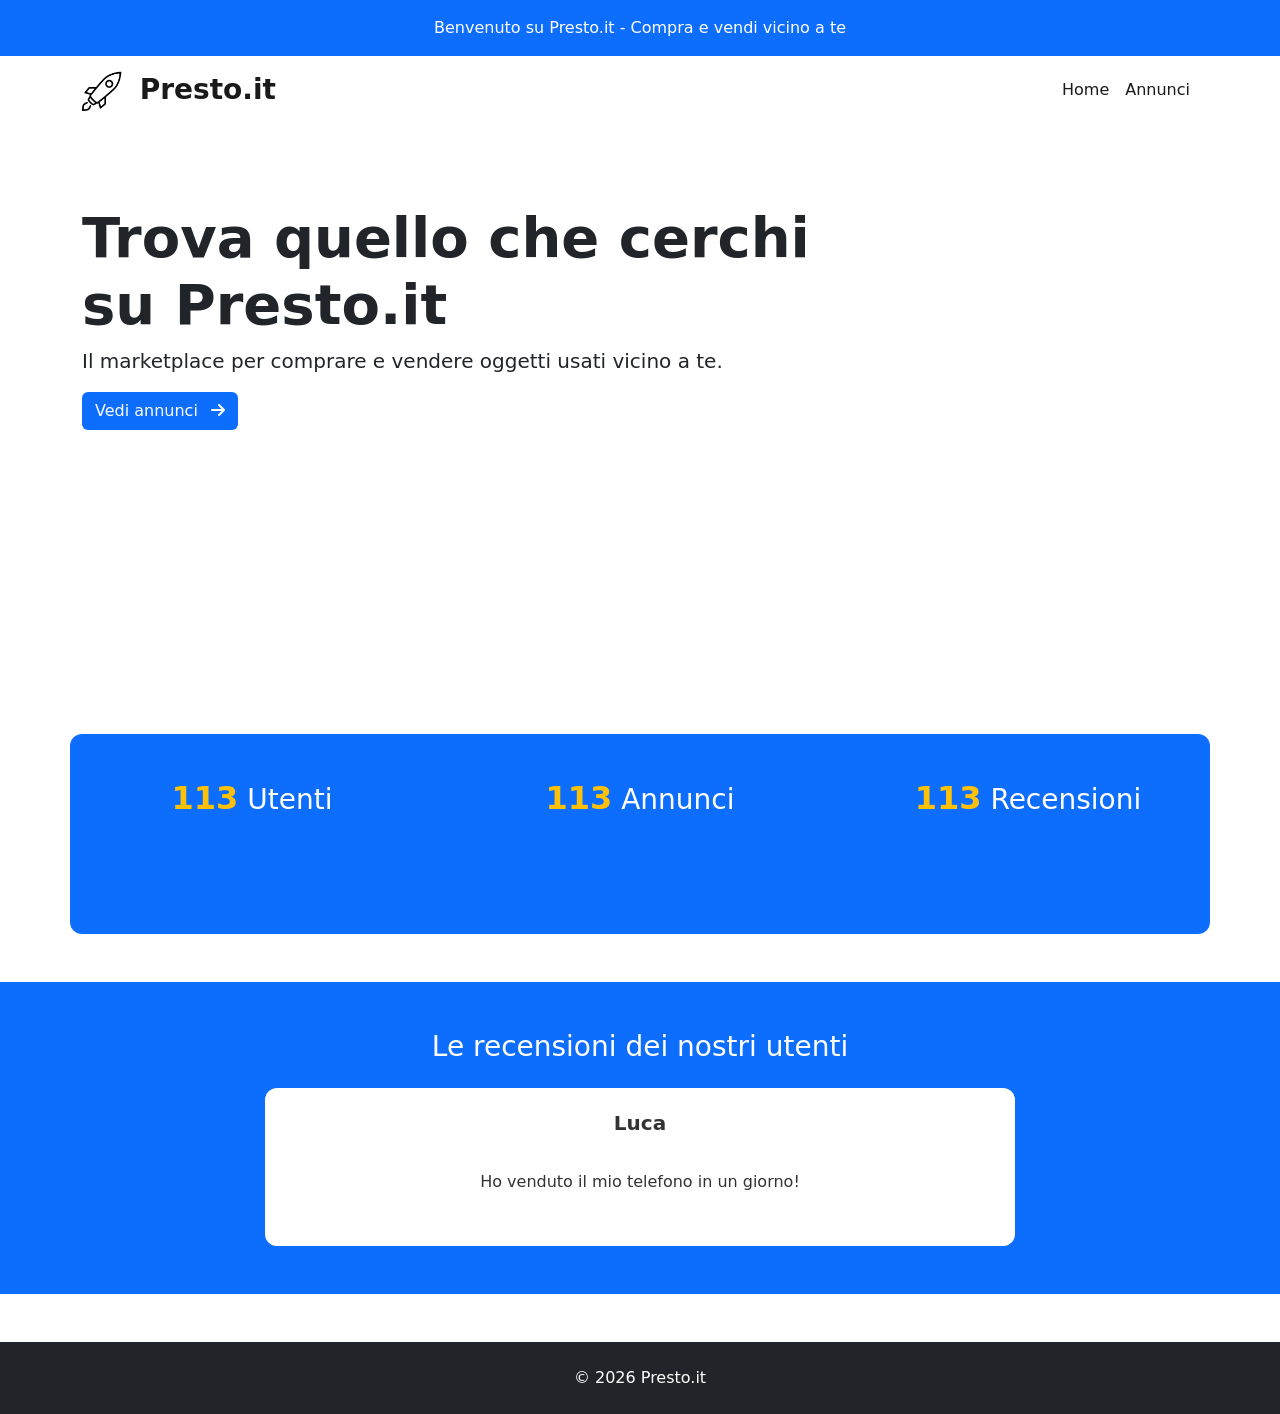
<file: index.html>
<!DOCTYPE html>
<html lang="it">
<head>
  <meta charset="UTF-8">
  <meta name="viewport" content="width=device-width, initial-scale=1.0">
  <title>Presto.it</title>
  <link href="https://cdn.jsdelivr.net/npm/bootstrap@5.3.3/dist/css/bootstrap.min.css" rel="stylesheet">
  <link rel="stylesheet" href="style.css">
</head>
<body>

  <!DOCTYPE html>
<html lang="it">
<head>
  <meta charset="UTF-8">
  <meta name="viewport" content="width=device-width, initial-scale=1.0">
  <title>Presto.it</title>
  <link href="https://cdn.jsdelivr.net/npm/bootstrap@5.3.3/dist/css/bootstrap.min.css" rel="stylesheet">
  <link rel="stylesheet" href="https://cdnjs.cloudflare.com/ajax/libs/font-awesome/6.5.1/css/all.min.css">
  <link rel="stylesheet" href="style.css">
</head>
<body>

  <!-- First Navbar (promo) -->
  <nav class="navbar d-none d-md-block bg-first-custom" data-bs-theme="dark">
    <div class="container">
      <ul class="navbar-nav mx-auto">
        <li class="nav-item">
          <a class="nav-link active" href="#">Benvenuto su Presto.it - Compra e vendi vicino a te</a>
        </li>
      </ul>
    </div>
  </nav>

  <!-- Second Navbar -->
  <nav class="navbar navbar-expand-lg sticky-top" id="navbarColor">
    <div class="container">
      <a class="navbar-brand fw-bold fs-3 linkColor" href="./index.html">
        <img src="./media/logo-g.jpg" alt="logo" class="logo" id="logo_navbar">
        Presto.it
      </a>

      <button class="navbar-toggler" type="button" data-bs-toggle="collapse" data-bs-target="#navbarSupportedContent">
        <i class="fa-solid fa-bars linkColor"></i>
      </button>

      <div class="collapse navbar-collapse" id="navbarSupportedContent">
        <ul class="navbar-nav ms-auto mb-2 mb-lg-0">
          <li class="nav-item">
            <a class="nav-link active linkColor" href="./index.html">Home</a>
          </li>
          <li class="nav-item">
            <a class="nav-link linkColor" href="./shop.html">Annunci</a>
          </li>
        </ul>
      </div>
    </div>
  </nav>

  <!-- Hero -->
  <header class="container margin-top-custom">
    <div class="row h-100 align-items-center">
      <div class="col-12 col-md-8 text-center text-md-start">
        <h1 class="display-4 fw-bold">Trova quello che cerchi su Presto.it</h1>
        <p class="lead">Il marketplace per comprare e vendere oggetti usati vicino a te.</p>
        <a href="./shop.html" class="btn btn-6 bg-accent-custom">
          Vedi annunci <i class="fa-solid fa-arrow-right ms-2"></i>
        </a>
      </div>
    </div>
  </header>

  <!-- Incremental numbers -->
  <section class="container margin-top-custom bg-first-custom numbers-section mb-5">
    <div class="row h-100 text-white align-items-center text-center">
      <article class="col-12 col-md-4">
        <p class="fs-3">
          <span class="fw-bold fs-2 text-accent-custom" id="numberOne">0</span> Utenti
        </p>
      </article>
      <article class="col-12 col-md-4">
        <p class="fs-3">
          <span class="fw-bold fs-2 text-accent-custom" id="numberTwo">0</span> Annunci
        </p>
      </article>
      <article class="col-12 col-md-4">
        <p class="fs-3">
          <span class="fw-bold fs-2 text-accent-custom" id="numberThree">0</span> Recensioni
        </p>
      </article>
    </div>
  </section>

  <!-- Reviews -->
  <section class="container-fluid">
    <div class="row justify-content-center bg-first-custom py-5">
      <article class="col-12 col-md-8">
        <h3 class="text-center text-white mb-4">Le recensioni dei nostri utenti</h3>

        <div id="myCarousel" class="carousel slide">
          <div class="carousel-inner">
            <!-- slide generate da JS -->
          </div>

          <button class="carousel-control-prev" type="button" data-bs-target="#myCarousel" data-bs-slide="prev">
            <span class="carousel-control-prev-icon" aria-hidden="true"></span>
            <span class="visually-hidden">Previous</span>
          </button>
          <button class="carousel-control-next" type="button" data-bs-target="#myCarousel" data-bs-slide="next">
            <span class="carousel-control-next-icon" aria-hidden="true"></span>
            <span class="visually-hidden">Next</span>
          </button>
        </div>
      </article>
    </div>
  </section>

  <footer class="bg-dark text-white text-center py-4 mt-5">
    <p class="mb-0">© 2026 Presto.it</p>
  </footer>

  <script src="https://cdn.jsdelivr.net/npm/bootstrap@5.3.3/dist/js/bootstrap.bundle.min.js"></script>
  <script src="./script.js"></script>
</body>
</html>
</file>
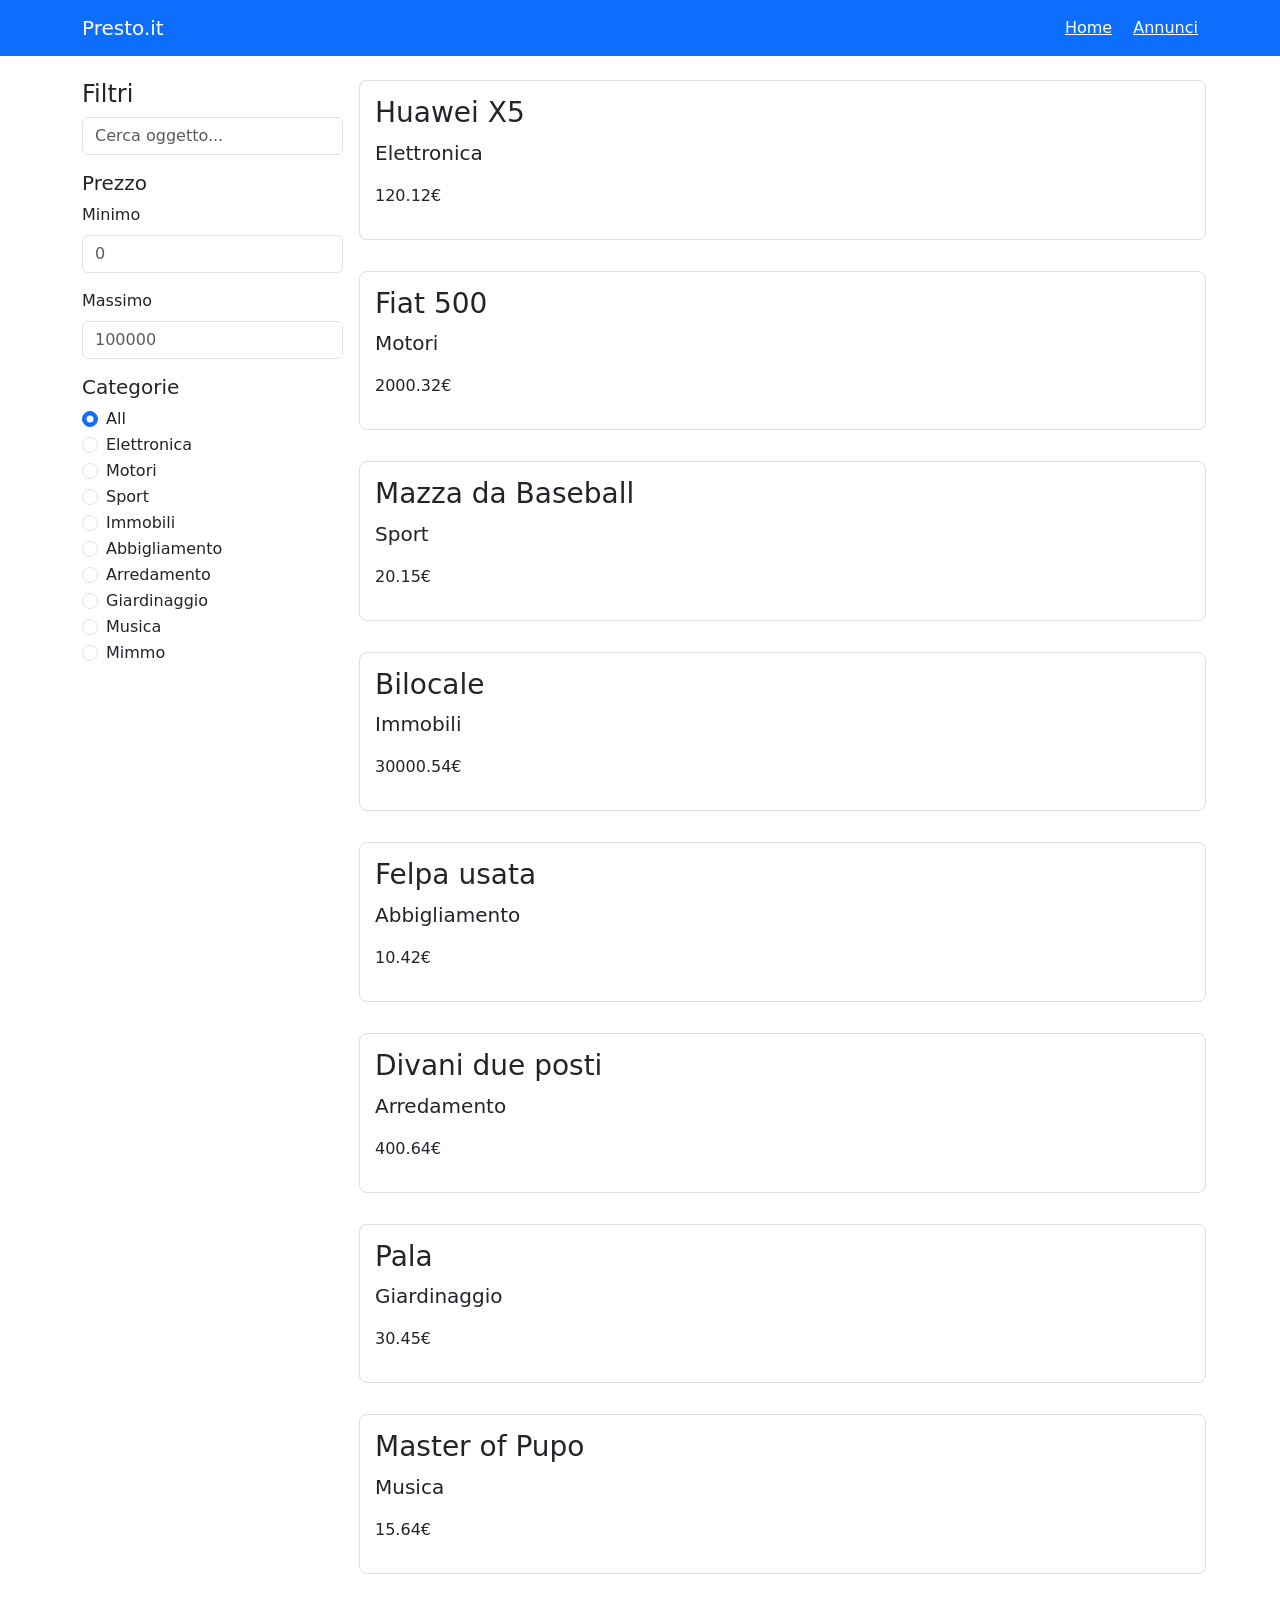
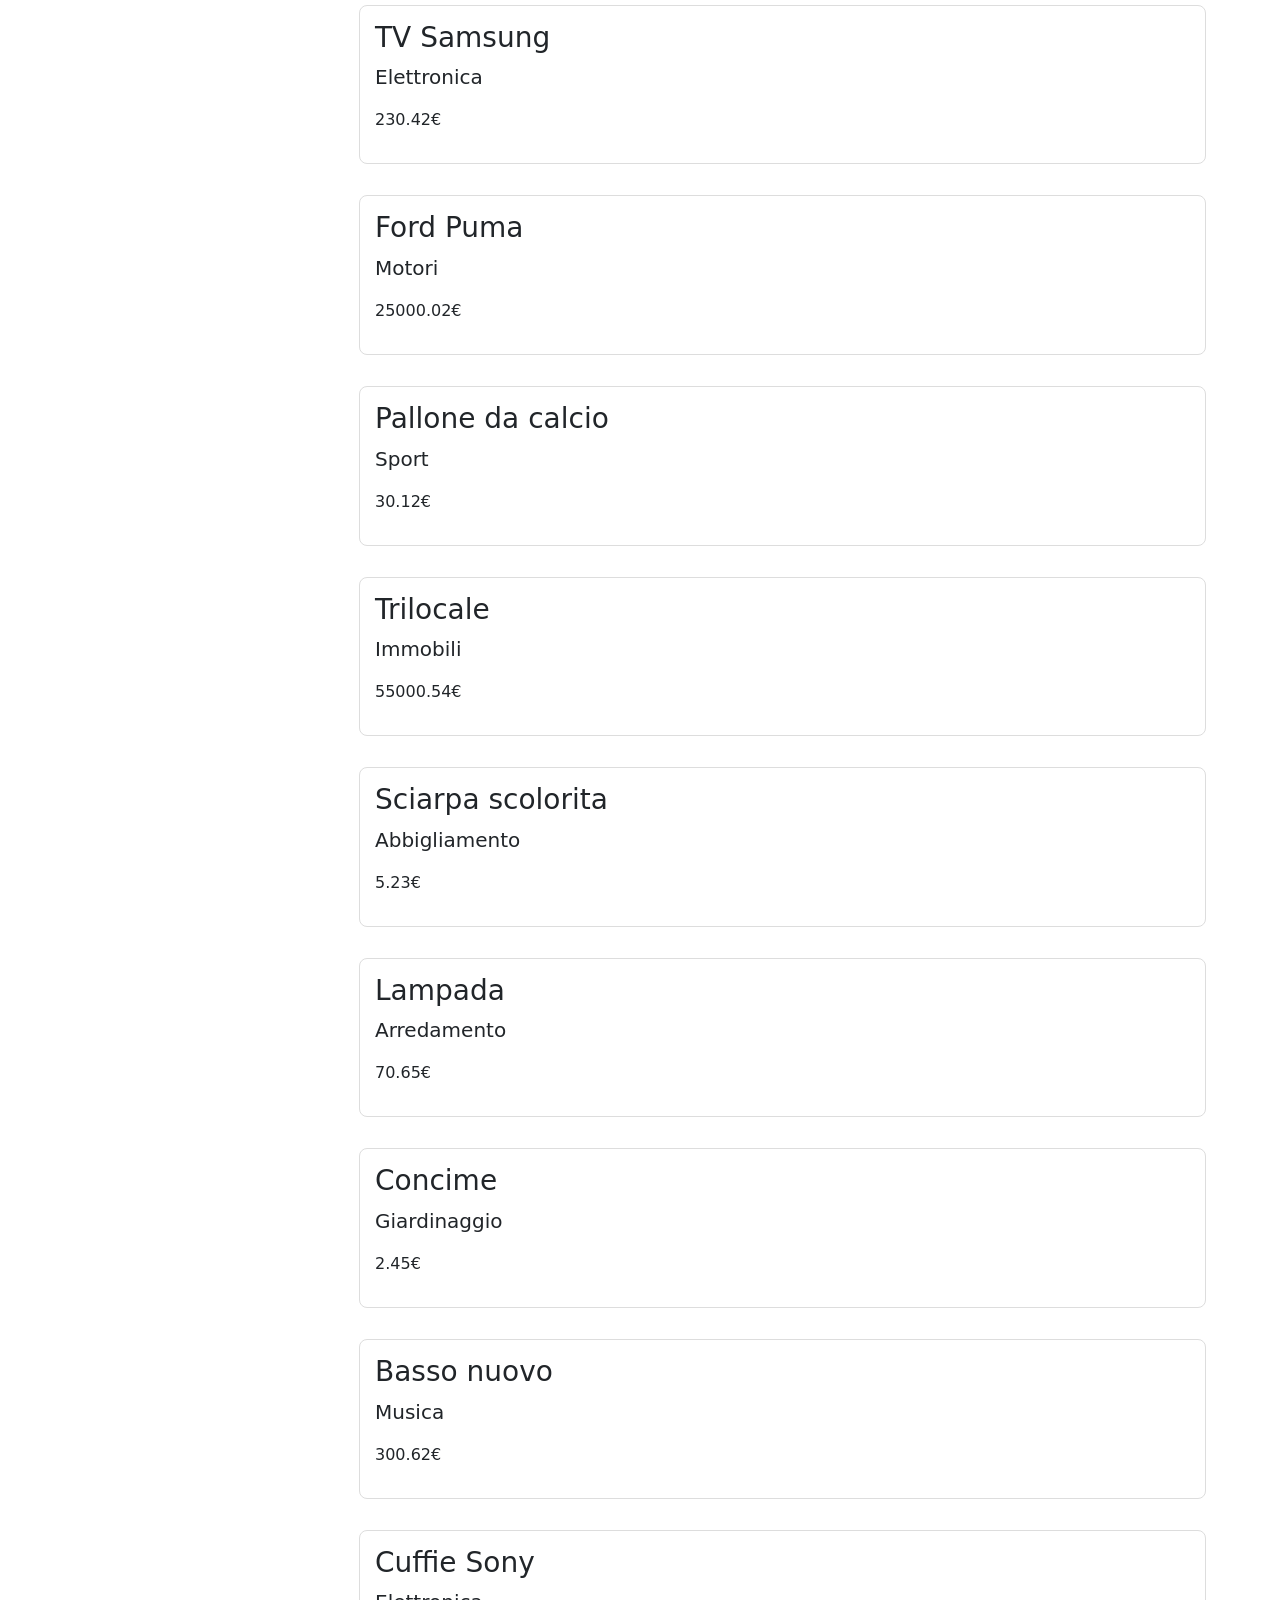
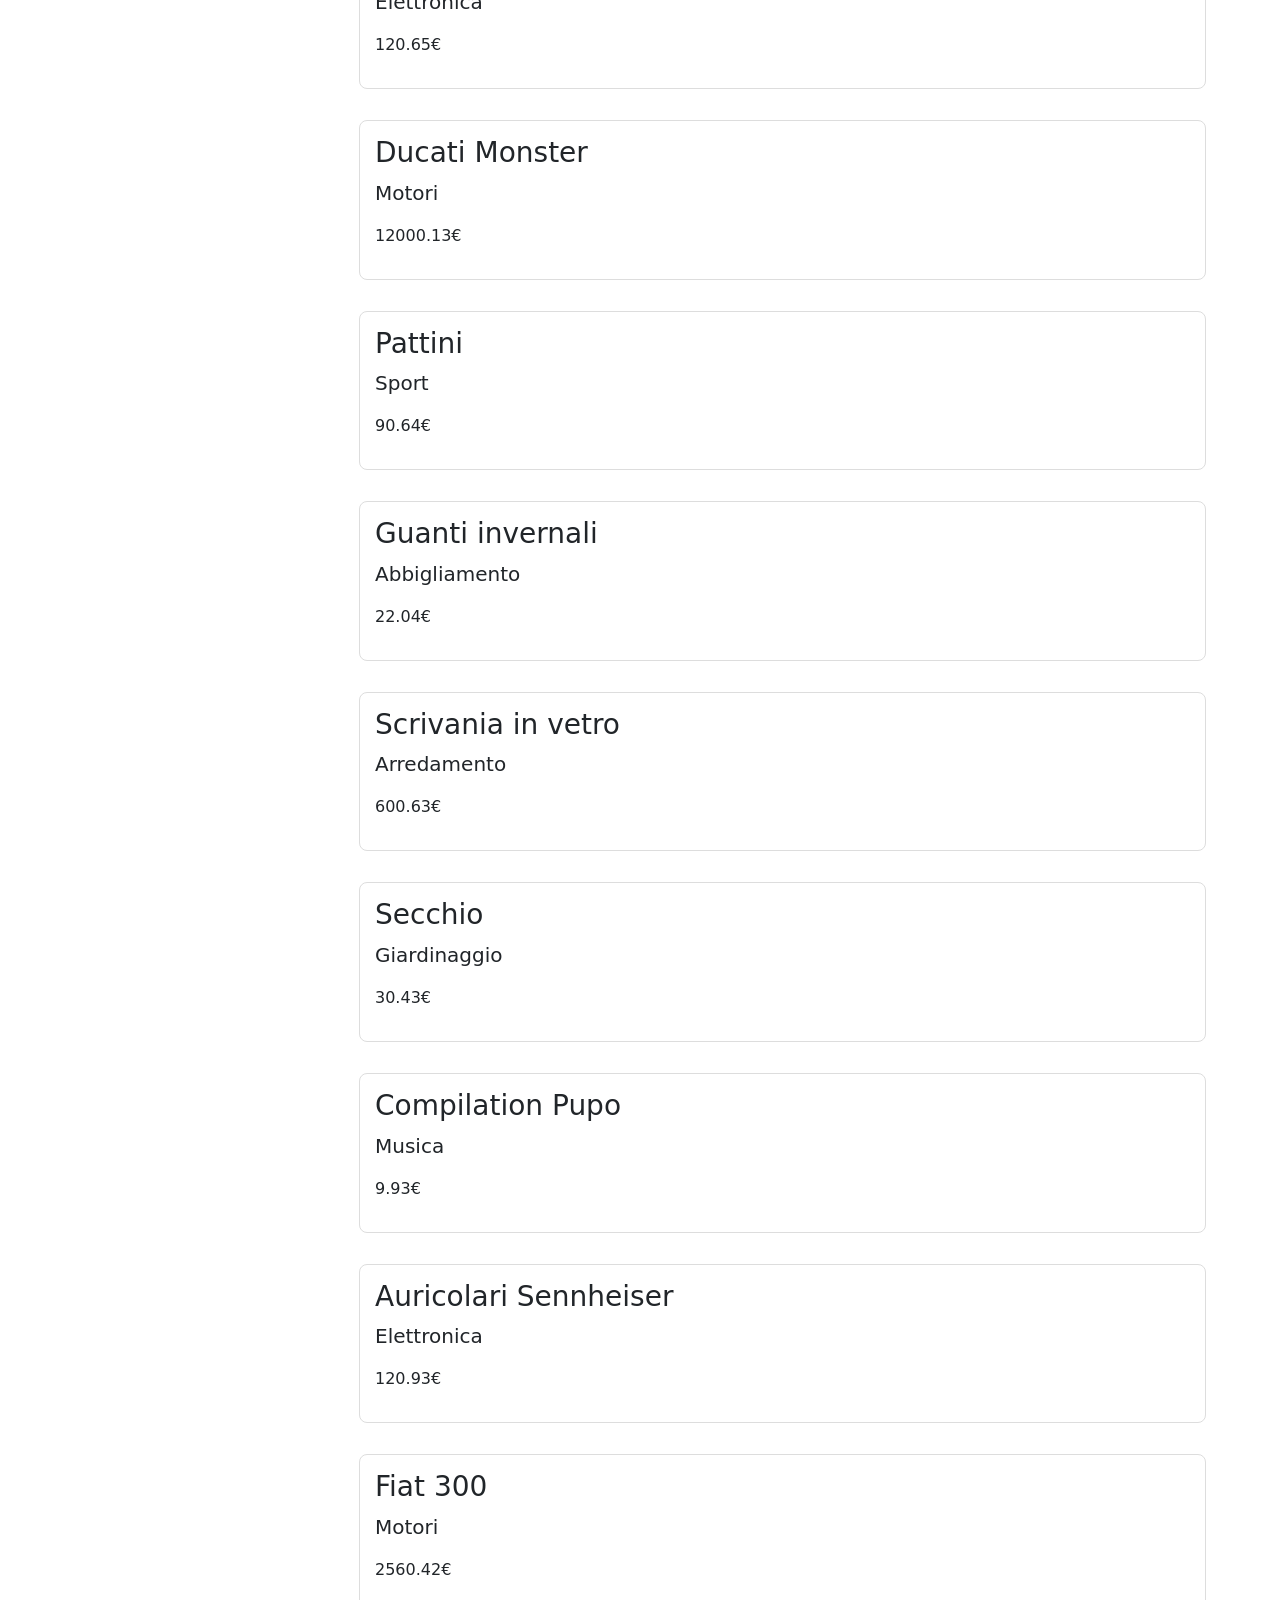
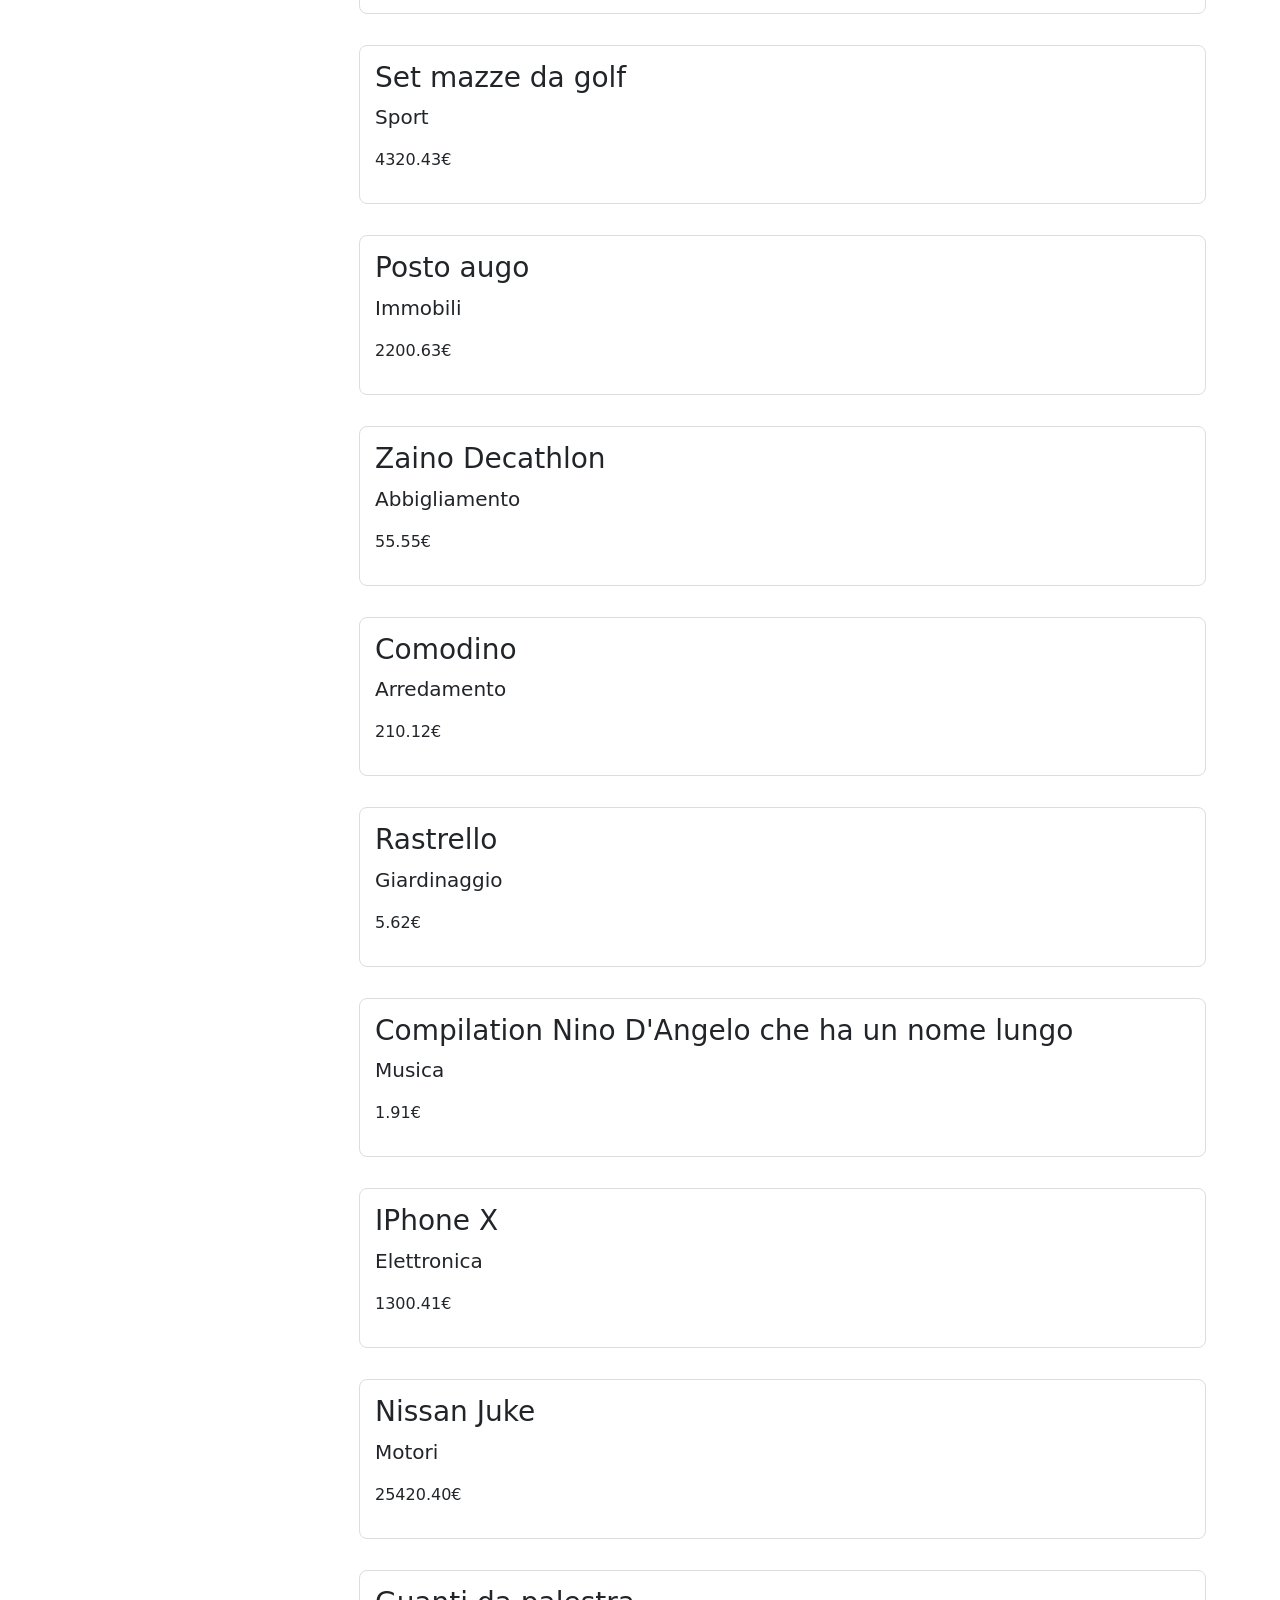
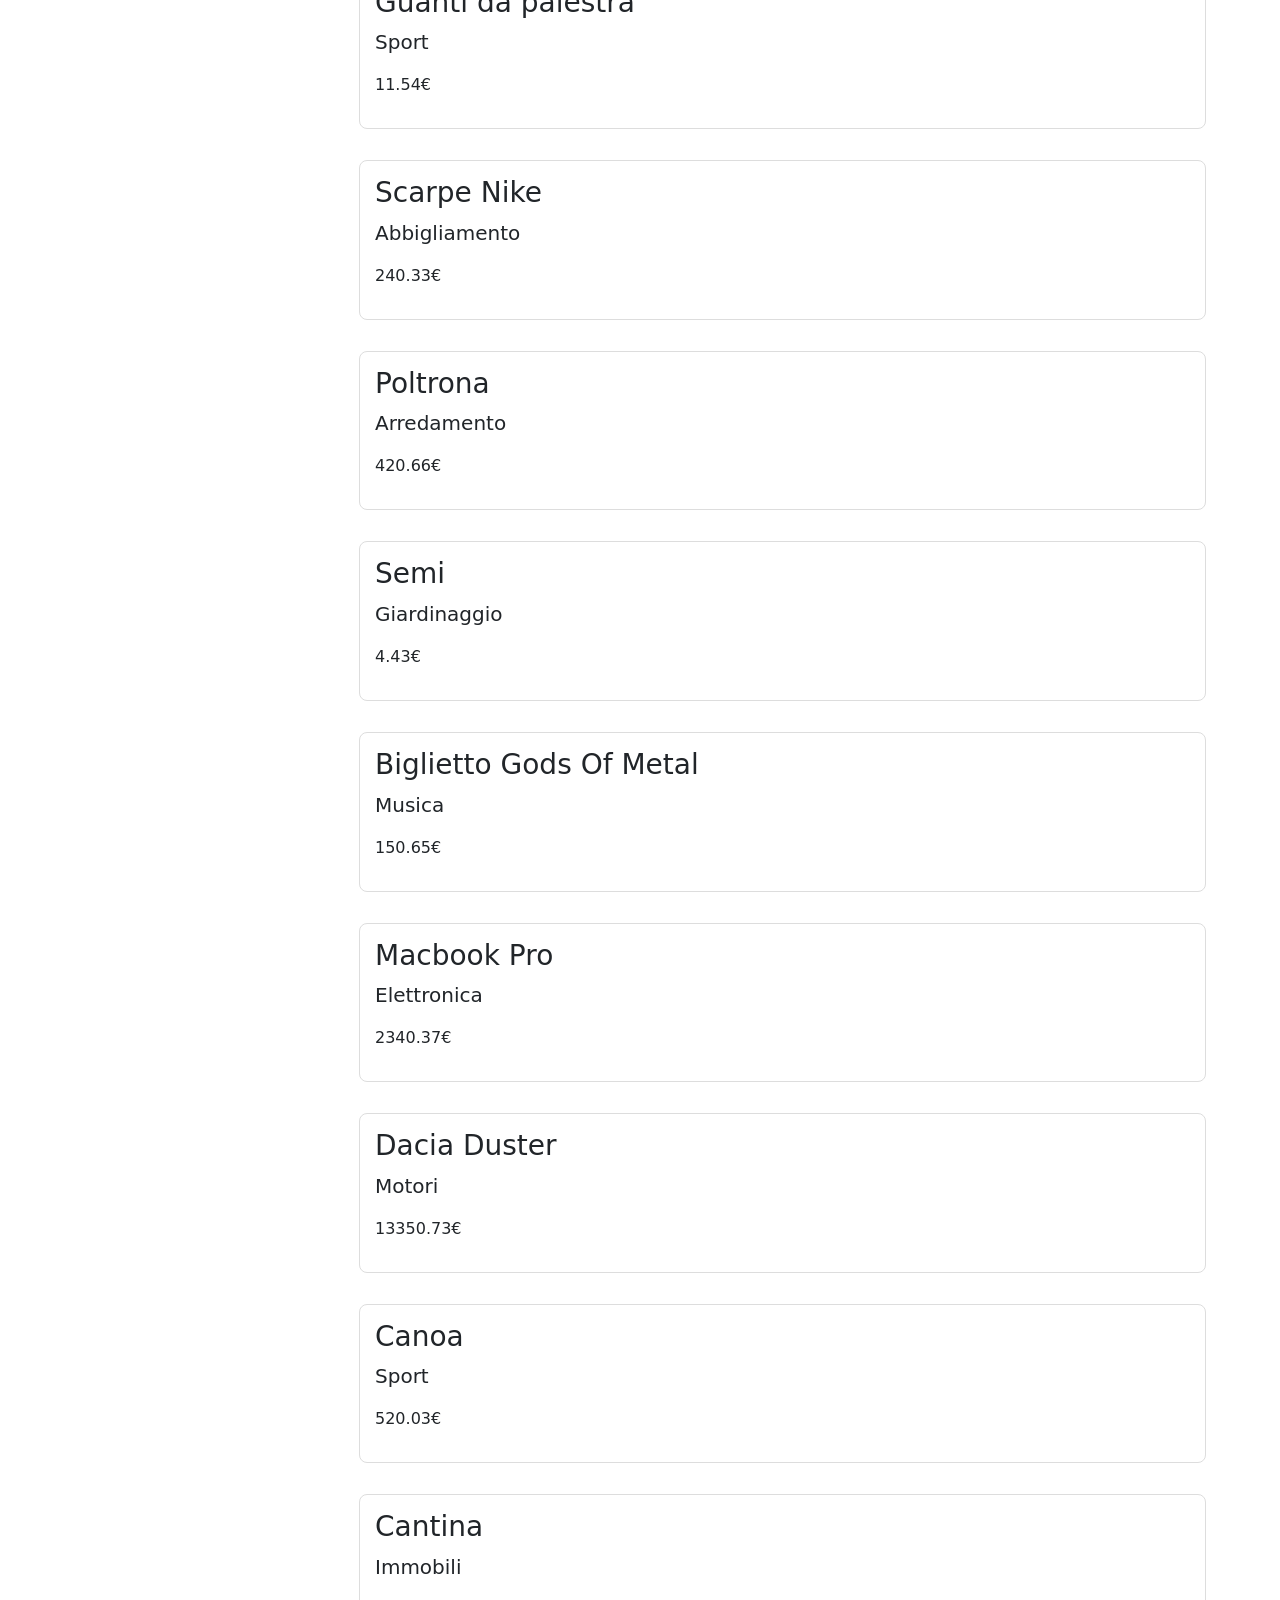
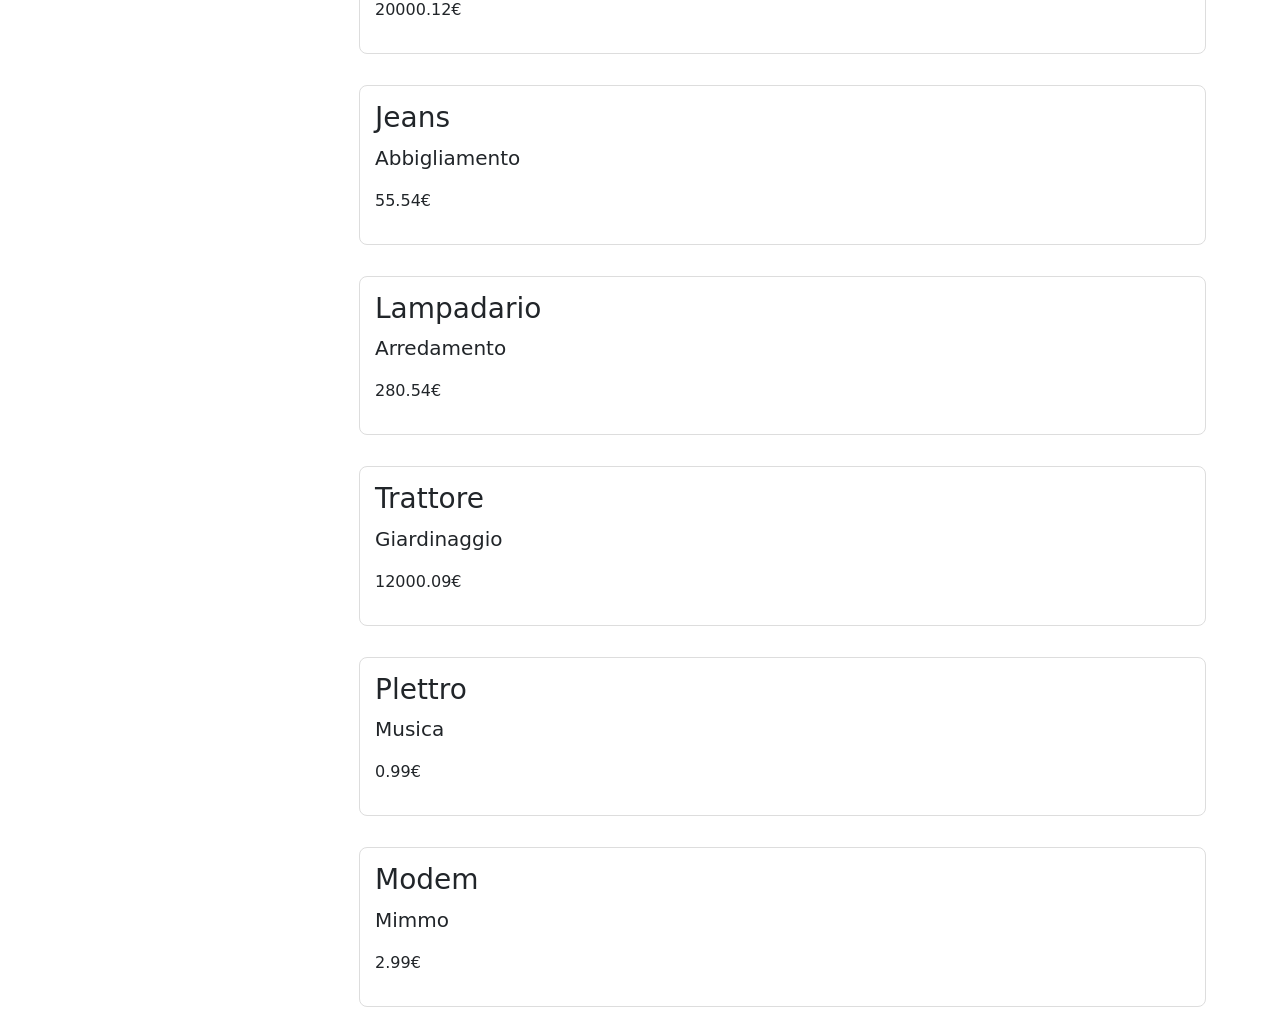
<file: shop.html>
<!DOCTYPE html>
<html lang="it">
<head>
  <meta charset="UTF-8">
  <meta name="viewport" content="width=device-width, initial-scale=1.0">
  <title>Annunci - Presto.it</title>
  <link href="https://cdn.jsdelivr.net/npm/bootstrap@5.3.3/dist/css/bootstrap.min.css" rel="stylesheet">
  <link rel="stylesheet" href="style.css">
</head>
<body>

  <nav class="navbar navbar-dark bg-primary mb-4">
    <div class="container">
      <a class="navbar-brand" href="index.html">Presto.it</a>
      <div>
        <a class="text-white me-3" href="index.html">Home</a>
        <a class="text-white" href="shop.html">Annunci</a>
      </div>
    </div>
  </nav>

  <main class="container">
    <div class="row">

      <aside class="col-12 col-md-3 mb-4">
        <h4>Filtri</h4>

        <!-- RICERCA NOME -->
        <div class="mb-3">
          <input type="text" id="searchInput" class="form-control" placeholder="Cerca oggetto...">
        </div>

        <!-- FILTRO PREZZO -->
        <h5>Prezzo</h5>
        <div class="mb-3">
          <label class="form-label">Minimo</label>
          <input type="number" id="minPrice" class="form-control" placeholder="0" min="0">
        </div>
        <div class="mb-3">
          <label class="form-label">Massimo</label>
          <input type="number" id="maxPrice" class="form-control" placeholder="100000" min="0">
        </div>

        <!-- CATEGORIE -->
        <h5>Categorie</h5>
        <div id="radioWrapper"></div>
      </aside>

      <section class="col-12 col-md-9">
        <div id="cardWrapper" class="row g-3"></div>
      </section>

    </div>
  </main>

  <script src="shop.js"></script>
</body>
</html>
</file>
<file: style.css>
:root {
  --dark-custom: #1a1a1a;
  --white-custom: #ffffff;
  --accent-custom: #0d6efd;
  --first-custom: #0d6efd;
}

.bg-first-custom {
  background-color: var(--first-custom);
}

.bg-accent-custom {
  background-color: var(--accent-custom);
  color: white;
}

.text-accent-custom {
  color: #ffc107;
}

.margin-top-custom {
  margin-top: 80px;
  min-height: 50vh;
}

.numbers-section {
  min-height: 200px;
  border-radius: 12px;
  padding: 40px 0;
}

.reviewCard {
  background: white;
  color: #333;
  border-radius: 12px;
  padding: 20px;
  text-align: center;
  margin: 0 40px;
}

#navbarColor {
  transition: 0.3s;
  background-color: transparent;
}

.logo {
  height: 40px;
  margin-right: 8px;
}

.linkColor {
  color: var(--dark-custom);
}

/* shop cards */
.card-custom {
  border: 1px solid #ddd;
  border-radius: 8px;
  padding: 15px;
  margin-bottom: 15px;
  background: #fff;
}
</file>
